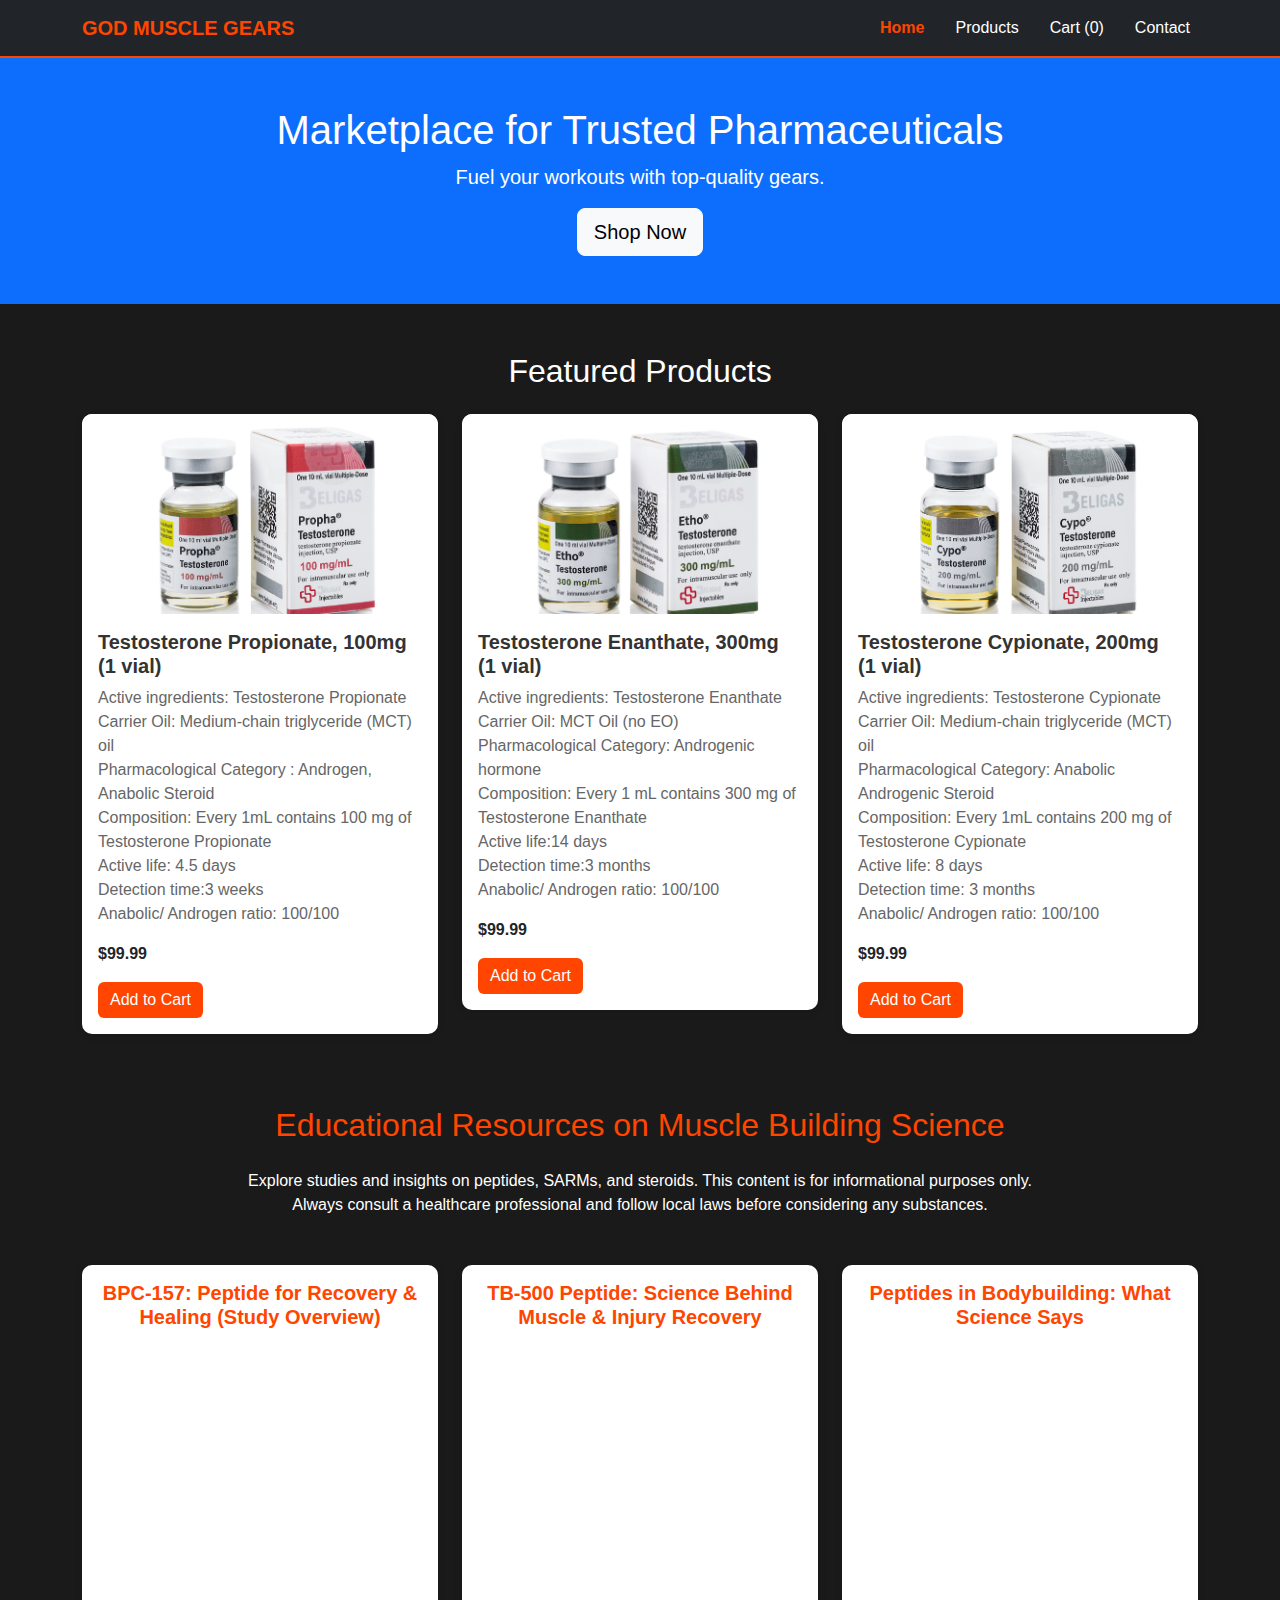
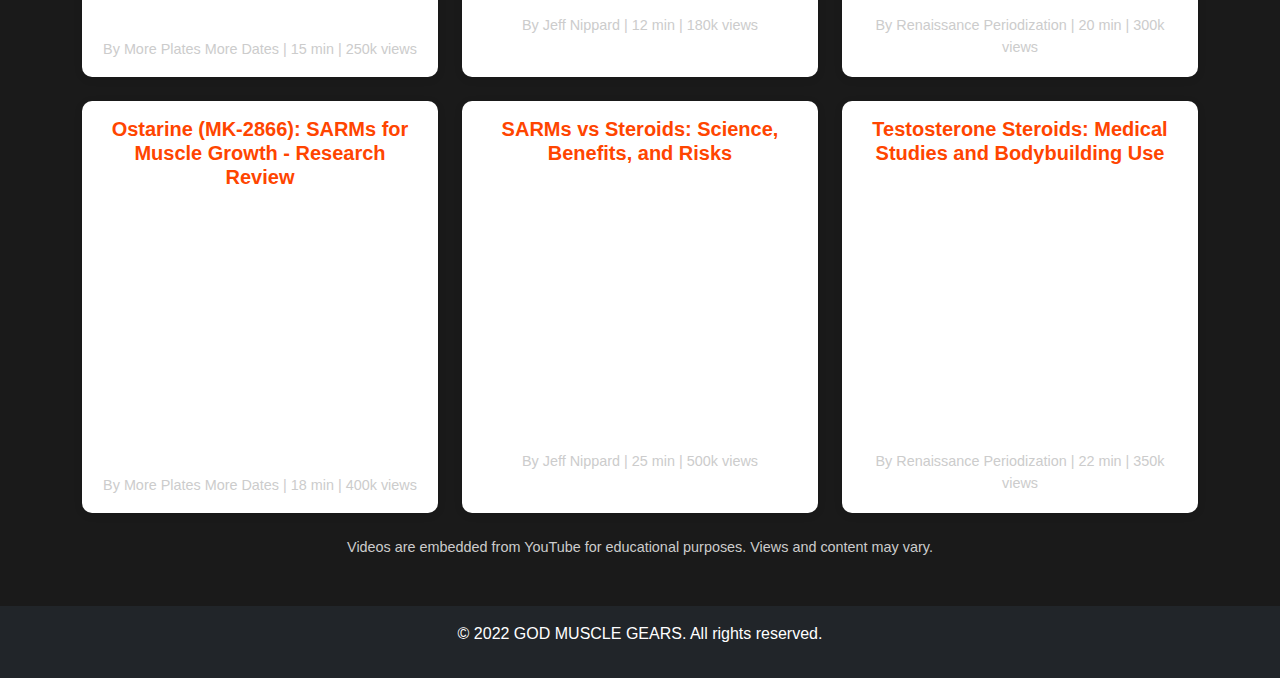
<file: index.html>
<!DOCTYPE html>
<html lang="en">
<head>
    <meta charset="UTF-8">
    <meta name="viewport" content="width=device-width, initial-scale=1.0">
    <title>GOD MUSCLE GEARS</title>
    <meta name="description" content="Shop high-quality muscle supplements like protein, creatine, and more. Build your strength today!">
    <link href="https://cdn.jsdelivr.net/npm/bootstrap@5.3.0/dist/css/bootstrap.min.css" rel="stylesheet">
    <link rel="stylesheet" href="style.css">
    <link rel="icon" href="images/logo.png"/>
</head>
<body>
    <nav class="navbar navbar-expand-lg navbar-dark bg-dark">
        <div class="container">
            <a class="navbar-brand" href="index.html">GOD MUSCLE GEARS</a>
            <button class="navbar-toggler" type="button" data-bs-toggle="collapse" data-bs-target="#navbarNav">
                <span class="navbar-toggler-icon"></span>
            </button>
            <div class="collapse navbar-collapse" id="navbarNav">
                <ul class="navbar-nav ms-auto">
                    <li class="nav-item"><a class="nav-link" href="index.html">Home</a></li>
                    <li class="nav-item"><a class="nav-link" href="products.html">Products</a></li>
                    <li class="nav-item"><a class="nav-link" href="cart.html">Cart (<span id="cart-count">0</span>)</a></li>
                    <li class="nav-item"><a class="nav-link" href="contact.html">Contact</a></li>
                </ul>
            </div>
        </div>
    </nav>

    <header class="bg-primary text-white text-center py-5">
        <div class="container">
            <h1>Marketplace for Trusted Pharmaceuticals</h1>
            <p class="lead">Fuel your workouts with top-quality gears.</p>
            <a href="products.html" class="btn btn-light btn-lg">Shop Now</a>
        </div>
    </header>

    <section class="container my-5">
        <h2 class="text-center mb-4">Featured Products</h2>
        <div class="row">
            <div class="col-md-4 mb-4">
                <div class="card">
                    <img src="images/testp100mg.png" class="card-img-top" alt="Testosterone Propionate, 100mg (1 vial)" style="height: 200px; object-fit: cover;">
                    <div class="card-body">
                        <h5 class="card-title">Testosterone Propionate, 100mg (1 vial)</h5>
                        <p class="card-text">Active ingredients: Testosterone Propionate <br>
                                            Carrier Oil: Medium-chain triglyceride (MCT) oil <br>
                                            Pharmacological Category : Androgen, Anabolic Steroid <br>
                                            Composition: Every 1mL contains 100 mg of Testosterone Propionate <br>
                                            Active life: 4.5 days <br>
                                            Detection time:3 weeks <br>
                                            Anabolic/ Androgen ratio: 100/100</p>
                        <p class="fw-bold">$99.99</p>
                        <button class="btn btn-primary add-to-cart" data-name="Testosterone Propionate, 100mg (1 vial)" data-id="testp100mg" data-price="99.99" data-image="images/testp100mg.png">Add to Cart</button>
                    </div>
                </div>
            </div>
            <div class="col-md-4 mb-4">
                <div class="card">
                    <img src="images/teste300mg.png" class="card-img-top" alt="Testosterone Enanthate, 300mg" style="height: 200px; object-fit: cover;">
                    <div class="card-body">
                        <h5 class="card-title">Testosterone Enanthate, 300mg (1 vial)</h5>
                        <p class="card-text">Active ingredients: Testosterone Enanthate <br>
                            Carrier Oil: MCT Oil (no EO) <br>
                            Pharmacological Category: Androgenic hormone <br>
                            Composition: Every 1 mL contains 300 mg of Testosterone Enanthate <br>
                            Active life:14 days <br>
                            Detection time:3 months <br>
                            Anabolic/ Androgen ratio: 100/100</p>
                        <p class="fw-bold">$99.99</p>
                        <button class="btn btn-primary add-to-cart" data-name="Testosterone Enanthate, 300mg" data-id="teste300mg" data-price="99.99" data-image="images/teste300mg.png">Add to Cart</button>
                    </div>
                </div>
            </div>
            <div class="col-md-4 mb-4">
                <div class="card">
                    <img src="images/testc200mg.png" class="card-img-top" alt="Testosterone Cypionate, 200mg (1 vial)" style="height: 200px; object-fit: cover;">
                    <div class="card-body">
                        <h5 class="card-title">Testosterone Cypionate, 200mg (1 vial)</h5>
                        <p class="card-text">Active ingredients: Testosterone Cypionate
                                            Carrier Oil: Medium-chain triglyceride (MCT) oil <br>
                                            Pharmacological Category: Anabolic Androgenic Steroid <br>
                                            Composition: Every 1mL contains 200 mg of Testosterone Cypionate <br>
                                            Active life: 8 days <br>
                                            Detection time: 3 months <br>
                                            Anabolic/ Androgen ratio: 100/100</p>
                        <p class="fw-bold">$99.99</p>
                        <button class="btn btn-primary add-to-cart" data-name="Testosterone Cypionate, 200mg (1 vial)" data-id="testc200mg" data-price="99.99"  data-image="images/testc200mg.png">Add to Cart</button>
                    </div>
                </div>
            </div>
        </div>
    </section>

    <!-- Educational Video Section -->
<section class="video-section container my-5">
    <h2 class="text-center mb-4" style="color: #ff4500;">Educational Resources on Muscle Building Science</h2>
    <p class="text-center mb-5" style="color: #ffffff; max-width: 800px; margin: 0 auto;">
        Explore studies and insights on peptides, SARMs, and steroids. This content is for informational purposes only. Always consult a healthcare professional and follow local laws before considering any substances.
    </p>
    <div class="row g-4">
        <!-- Video 1: Peptides - BPC-157 Study -->
        <div class="col-md-4 col-sm-6">
            <div class="card video-card h-100">
                <div class="card-body text-center">
                    <h5 class="card-title" style="color: #ff4500;">BPC-157: Peptide for Recovery & Healing (Study Overview)</h5>
                    <p class="card-text" style="color: #ffffff;">A science-based look at BPC-157's potential for tendon/ligament repair from animal studies. Discusses mechanisms and human applications.</p>
                    <div class="ratio ratio-16x9 mx-auto" style="max-width: 100%;"> <!-- Responsive embed -->
                        <iframe src="https://www.youtube.com/embed/Oe2GVODsU8c?si=ld_cSqAa17fR6p21" title="BPC-157 Study" frameborder="0" allow="accelerometer; autoplay; clipboard-write; encrypted-media; gyroscope; picture-in-picture; web-share" allowfullscreen></iframe>
                    </div>
                    <p class="card-text mt-2" style="color: #cccccc; font-size: 0.9rem;">By More Plates More Dates | 15 min | 250k views</p>
                </div>
            </div>
        </div>

        <!-- Video 2: Peptides - TB-500 for Muscle Repair -->
        <div class="col-md-4 col-sm-6">
            <div class="card video-card h-100">
                <div class="card-body text-center">
                    <h5 class="card-title" style="color: #ff4500;">TB-500 Peptide: Science Behind Muscle & Injury Recovery</h5>
                    <p class="card-text" style="color: #ffffff;">Explains TB-500's role in actin regulation for faster healing, based on research studies. Covers benefits and safety.</p>
                    <div class="ratio ratio-16x9 mx-auto" style="max-width: 100%;">
                        <iframe src="https://www.youtube.com/embed/8Z0Z0Z0Z0Z0" title="TB-500 Peptide" frameborder="0" allow="accelerometer; autoplay; clipboard-write; encrypted-media; gyroscope; picture-in-picture; web-share" allowfullscreen></iframe>
                    </div>
                    <p class="card-text mt-2" style="color: #cccccc; font-size: 0.9rem;">By Jeff Nippard | 12 min | 180k views</p>
                </div>
            </div>
        </div>

        <!-- Video 3: Peptides - General Overview -->
        <div class="col-md-4 col-sm-6">
            <div class="card video-card h-100">
                <div class="card-body text-center">
                    <h5 class="card-title" style="color: #ff4500;">Peptides in Bodybuilding: What Science Says</h5>
                    <p class="card-text" style="color: #ffffff;">Overview of peptides like CJC-1295 and Ipamorelin for growth hormone release, with study references and risks.</p>
                    <div class="ratio ratio-16x9 mx-auto" style="max-width: 100%;">
                        <iframe src="https://www.youtube.com/embed/3p3p3p3p3p3" title="Peptides Overview" frameborder="0" allow="accelerometer; autoplay; clipboard-write; encrypted-media; gyroscope; picture-in-picture; web-share" allowfullscreen></iframe>
                    </div>
                    <p class="card-text mt-2" style="color: #cccccc; font-size: 0.9rem;">By Renaissance Periodization | 20 min | 300k views</p>
                </div>
            </div>
        </div>

        <!-- Video 4: SARMs - Ostarine Study -->
        <div class="col-md-4 col-sm-6">
            <div class="card video-card h-100">
                <div class="card-body text-center">
                    <h5 class="card-title" style="color: #ff4500;">Ostarine (MK-2866): SARMs for Muscle Growth - Research Review</h5>
                    <p class="card-text" style="color: #ffffff;">Clinical studies on Ostarine's effects on lean mass and side effects. Legal status and alternatives discussed.</p>
                    <div class="ratio ratio-16x9 mx-auto" style="max-width: 100%;">
                        <iframe src="https://www.youtube.com/embed/5q5q5q5q5q5" title="Ostarine SARMs" frameborder="0" allow="accelerometer; autoplay; clipboard-write; encrypted-media; gyroscope; picture-in-picture; web-share" allowfullscreen></iframe>
                    </div>
                    <p class="card-text mt-2" style="color: #cccccc; font-size: 0.9rem;">By More Plates More Dates | 18 min | 400k views</p>
                </div>
            </div>
        </div>

        <!-- Video 5: SARMs - Risks and Benefits -->
        <div class="col-md-4 col-sm-6">
            <div class="card video-card h-100">
                <div class="card-body text-center">
                    <h5 class="card-title" style="color: #ff4500;">SARMs vs Steroids: Science, Benefits, and Risks</h5>
                    <p class="card-text" style="color: #ffffff;">Comparative study on SARMs like LGD-4033 vs traditional steroids, focusing on efficacy and health impacts.</p>
                    <div class="ratio ratio-16x9 mx-auto" style="max-width: 100%;">
                        <iframe src="https://www.youtube.com/embed/6r6r6r6r6r6" title="SARMs vs Steroids" frameborder="0" allow="accelerometer; autoplay; clipboard-write; encrypted-media; gyroscope; picture-in-picture; web-share" allowfullscreen></iframe>
                    </div>
                    <p class="card-text mt-2" style="color: #cccccc; font-size: 0.9rem;">By Jeff Nippard | 25 min | 500k views</p>
                </div>
            </div>
        </div>

        <!-- Video 6: Steroids - Testosterone Study -->
        <div class="col-md-4 col-sm-6">
            <div class="card video-card h-100">
                <div class="card-body text-center">
                    <h5 class="card-title" style="color: #ff4500;">Testosterone Steroids: Medical Studies and Bodybuilding Use</h5>
                    <p class="card-text" style="color: #ffffff;">Evidence-based review of testosterone's role in muscle growth, TRT studies, and potential side effects.</p>
                    <div class="ratio ratio-16x9 mx-auto" style="max-width: 100%;">
                        <iframe src="https://www.youtube.com/embed/7s7s7s7s7s7" title="Testosterone Steroids" frameborder="0" allow="accelerometer; autoplay; clipboard-write; encrypted-media; gyroscope; picture-in-picture; web-share" allowfullscreen></iframe>
                    </div>
                    <p class="card-text mt-2" style="color: #cccccc; font-size: 0.9rem;">By Renaissance Periodization | 22 min | 350k views</p>
                </div>
            </div>
        </div>
    </div>
    <div class="text-center mt-4">
        <p style="color: #cccccc; font-size: 0.9rem;">Videos are embedded from YouTube for educational purposes. Views and content may vary.</p>
    </div>
</section>

    <footer class="bg-dark text-white text-center py-3">
        <p>&copy; 2022 GOD MUSCLE GEARS. All rights reserved.</p>
    </footer>

    <script src="https://cdn.jsdelivr.net/npm/bootstrap@5.3.0/dist/js/bootstrap.bundle.min.js"></script>
    <script src="script.js"></script>
</body>

</html>
</file>
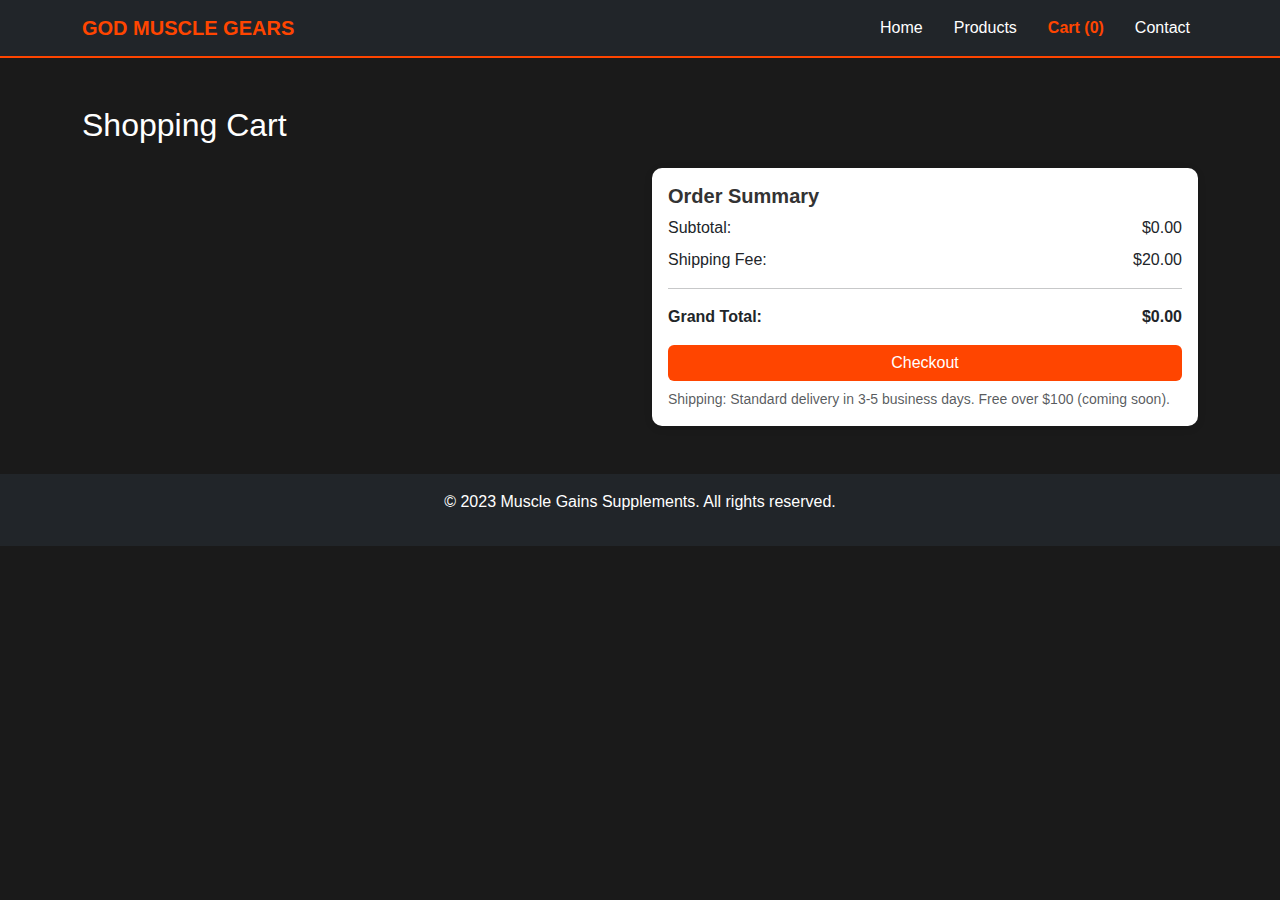
<file: cart.html>
<!DOCTYPE html>
<html lang="en">
<head>
    <meta charset="UTF-8">
    <meta name="viewport" content="width=device-width, initial-scale=1.0">
    <title>Cart - GOD MUSCLE GEARS</title>
    <link href="https://cdn.jsdelivr.net/npm/bootstrap@5.3.0/dist/css/bootstrap.min.css" rel="stylesheet">
    <link rel="stylesheet" href="style.css">
    <link rel="icon" href="images/logo.png"/>
</head>
<body>
    <nav class="navbar navbar-expand-lg navbar-dark bg-dark">
        <div class="container">
            <a class="navbar-brand" href="index.html">GOD MUSCLE GEARS</a>
            <button class="navbar-toggler" type="button" data-bs-toggle="collapse" data-bs-target="#navbarNav">
                <span class="navbar-toggler-icon"></span>
            </button>
            <div class="collapse navbar-collapse" id="navbarNav">
                <ul class="navbar-nav ms-auto">
                    <li class="nav-item"><a class="nav-link" href="index.html">Home</a></li>
                    <li class="nav-item"><a class="nav-link" href="products.html">Products</a></li>
                    <li class="nav-item"><a class="nav-link active" href="cart.html">Cart (<span id="cart-count">0</span>)</a></li>
                    <li class="nav-item"><a class="nav-link" href="contact.html">Contact</a></li>
                </ul>
            </div>
        </div>
    </nav>

    <section class="container my-5">
    <h2>Shopping Cart</h2>
    <div id="cart-items"></div> <!-- Items list here -->
    <div class="row mt-4 justify-content-end">
        <div class="col-md-6">
            <div class="card">
                <div class="card-body">
                    <h5 class="card-title">Order Summary</h5>
                    <div class="d-flex justify-content-between mb-2">
                        <span>Subtotal:</span>
                        <span id="cart-subtotal">$0.00</span>
                    </div>
                    <div class="d-flex justify-content-between mb-3">
                        <span>Shipping Fee:</span>
                        <span>$20.00</span>
                    </div>
                    <hr>
                    <div class="d-flex justify-content-between mb-3">
                        <strong>Grand Total:</strong>
                        <strong id="cart-grand-total">$20.00</strong>
                    </div>
                    <button class="btn btn-success w-100" onclick="checkout()">Checkout</button>
                    <small class="text-muted d-block mt-2">Shipping: Standard delivery in 3-5 business days. Free over $100 (coming soon).</small>
                </div>
            </div>
        </div>
    </div>
</section>

    <footer class="bg-dark text-white text-center py-3">
        <p>&copy; 2023 Muscle Gains Supplements. All rights reserved.</p>
    </footer>

    <script src="https://cdn.jsdelivr.net/npm/bootstrap@5.3.0/dist/js/bootstrap.bundle.min.js"></script>
    <script src="script.js"></script>
</body>
</html>
</file>
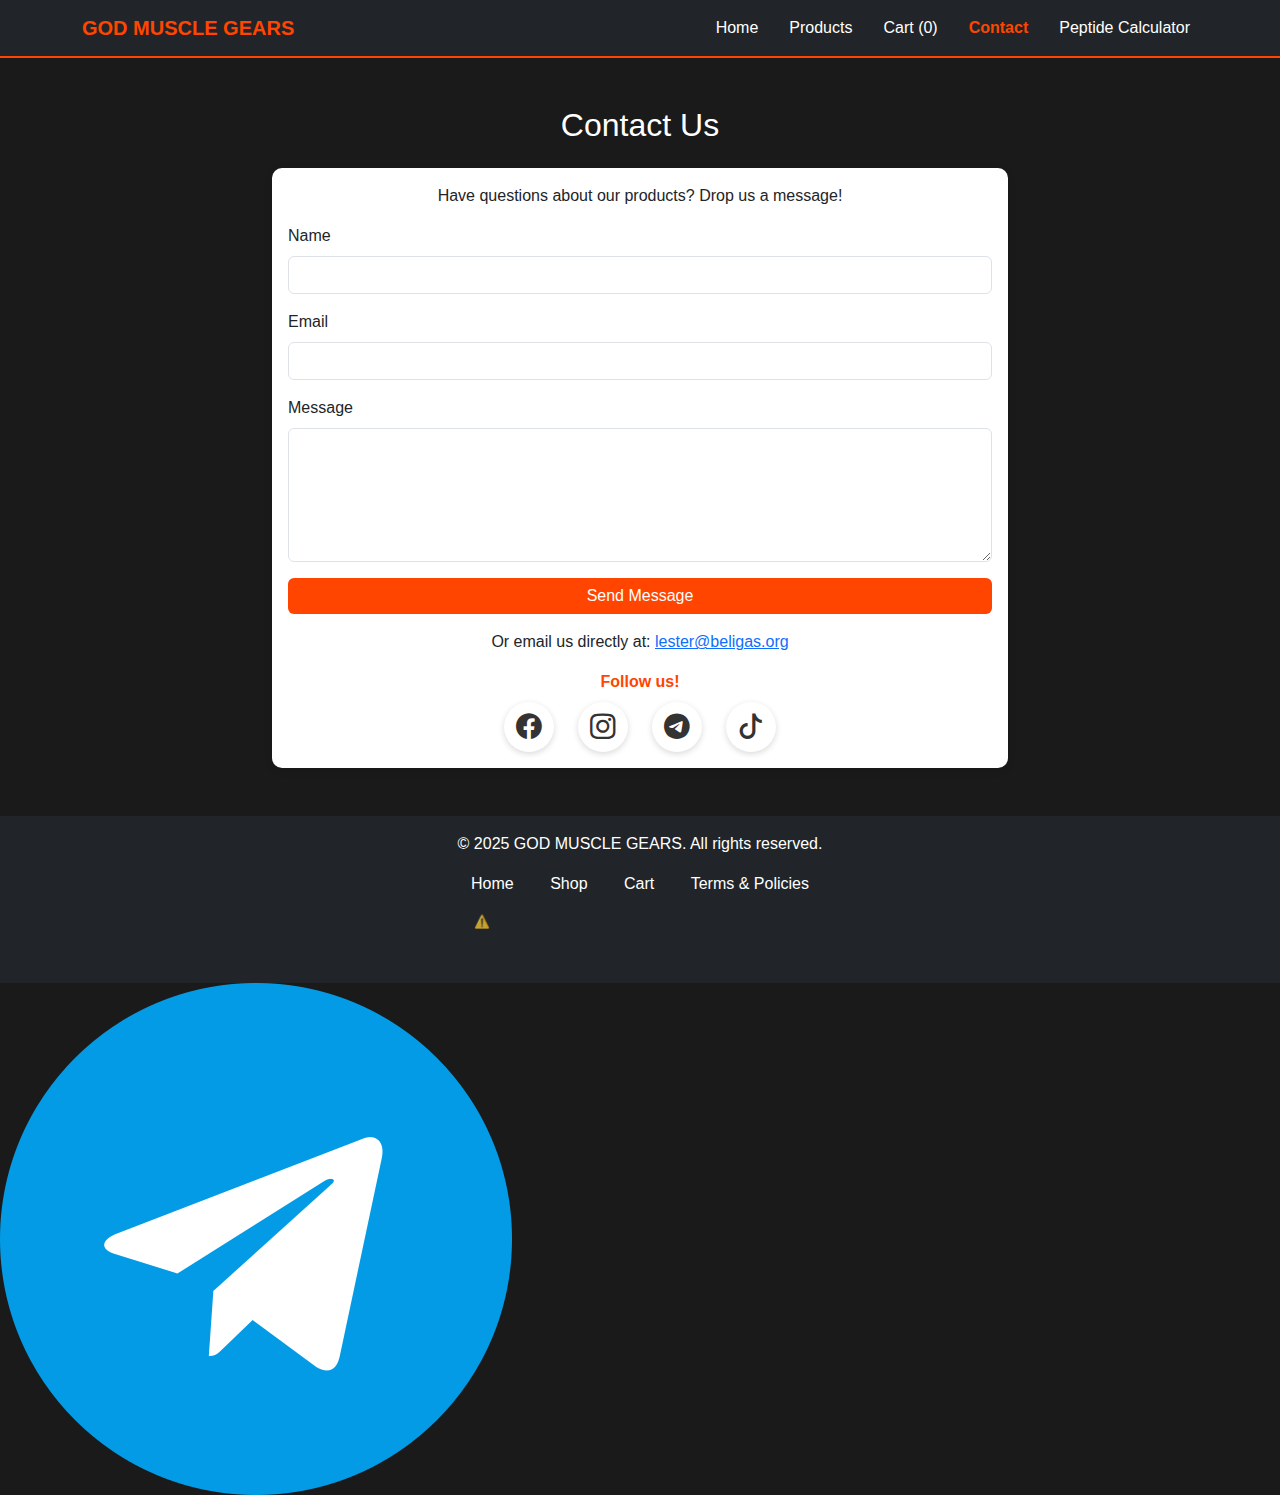
<file: contact.html>
<!DOCTYPE html>
<html lang="en">
<head>
    <meta name="keywords" content="muscle supplements, bodybuilding, testosterone, fitness gear, protein, peptides">
<meta property="og:title" content="GOD MUSCLE GEARS">
<meta property="og:description" content="Shop trusted fitness and supplement products.">
<meta property="og:image" content="images/logo.png">
<meta property="og:type" content="website">

    <meta charset="UTF-8">
    <meta name="viewport" content="width=device-width, initial-scale=1.0">
    <title>Contact Us - GOD MUSCLE GEARS</title>
    <meta name="description" content="Get in touch for questions about muscle supplements, orders, or support.">
    <link href="https://cdn.jsdelivr.net/npm/bootstrap@5.3.0/dist/css/bootstrap.min.css" rel="stylesheet">
    <link rel="stylesheet" href="style.css">
    <link rel="stylesheet" href="https://cdn.jsdelivr.net/npm/bootstrap-icons@1.11.3/font/bootstrap-icons.css">
    <link rel="icon" type="image/png" href="/Godmusclegearsample/images/logo.png">


</head>
<body>
    <nav class="navbar navbar-expand-lg navbar-dark bg-dark" aria-label="Main navigation">
        <div class="container">
            <a class="navbar-brand" href="index.html">GOD MUSCLE GEARS</a>
            <button class="navbar-toggler" type="button" data-bs-toggle="collapse" data-bs-target="#navbarNav">
                <span class="navbar-toggler-icon"></span>
            </button>
            <div class="collapse navbar-collapse" id="navbarNav">
                <ul class="navbar-nav ms-auto">
                    <li class="nav-item"><a class="nav-link" href="index.html">Home</a></li>
                    <li class="nav-item"><a class="nav-link" href="products.html">Products</a></li>
                    <li class="nav-item"><a class="nav-link" href="cart.html">Cart (<span id="cart-count">0</span>)</a></li>
                    <li class="nav-item"><a class="nav-link active" href="contact.html">Contact</a></li>
                    <li class="nav-item">
  <a class="nav-link" href="peptide-calculator.html">Peptide Calculator</a>
</li>

                </ul>
            </div>
        </div>
    </nav>

    <section class="container my-5">
        <h2 class="text-center mb-4">Contact Us</h2>
        <div class="row justify-content-center">
            <div class="col-md-8">
                <div class="card">
                    <div class="card-body">
                        <p class="text-center">Have questions about our products? Drop us a message!</p>
                        <form action="https://formspree.io/f/xzzjjevn" method="POST"> <!-- Replace YOUR_FORM_ID below -->
                            <div class="mb-3">
                                <label for="name" class="form-label">Name</label>
                                <input type="text" class="form-control" id="name" name="name" required>
                            </div>
                            <div class="mb-3">
                                <label for="email" class="form-label">Email</label>
                                <input type="email" class="form-control" id="email" name="email" required>
                            </div>
                            <div class="mb-3">
                                <label for="message" class="form-label">Message</label>
                                <textarea class="form-control" id="message" name="message" rows="5" required></textarea>
                            </div>
                            <div class="g-recaptcha" data-sitekey="6LdoPQIsAAAAAHOHAJ1y3FE8ItQktY40jyYm5NFn"></div>
                            <button type="submit" class="btn btn-primary w-100">Send Message</button>
                        </form>
                        <div class="text-center mt-3">
                  <p>Or email us directly at: <a href="mailto:lester@beligas.org">lester@beligas.org</a></p>

<!-- Follow Us section -->
<div class="follow-us mt-3 text-center">
  <p class="fw-semibold mb-2" style="color:#ff4500;">Follow us!</p>
  <div class="social-icons d-flex justify-content-center align-items-center gap-4">
    <a href="https://www.facebook.com/BeligasPharmaceutical/" target="_blank" class="social-circle text-decoration-none">
      <i class="bi bi-facebook"></i>
    </a>
    <a href="https://www.instagram.com/lstrmrcd/" target="_blank" class="social-circle text-decoration-none">
      <i class="bi bi-instagram"></i>
    </a>
    <a href="https://t.me/Godmusclegears" target="_blank" class="social-circle text-decoration-none">
      <i class="bi bi-telegram"></i>
    </a>
      <a href="https://www.tiktok.com/@godmusclegears?_r=1&_t=ZS-91WYnNBnbGC" target="_blank" class="social-circle text-decoration-none">
      <i class="bi bi-tiktok"></i>
    </a
  </div>
</div>

<style>
  .social-icons {
    justify-content: center;
    align-items: center;
    display: flex;
    gap: 1.5rem; /* spacing between icons */
  }

  .social-circle {
    width: 50px;              /* bigger size */
    height: 50px;
    border-radius: 50%;
    background-color: #fff;
    display: flex;
    justify-content: center;
    align-items: center;
    box-shadow: 0 2px 6px rgba(0,0,0,0.15);
    color: #333;
    transition: all 0.3s ease;
  }

  .social-circle:hover {
    background-color: #ff4500;
    color: #fff;
    transform: scale(1.15);
    box-shadow: 0 4px 12px rgba(255,69,0,0.4);
  }

  .social-circle i {
    font-size: 1.6rem; /* icon size */
  }
</style>


                        </div>
                    </div>
                </div>
            </div>
        </div>
    </section>

  <!-- ====== FOOTER ====== -->
<footer class="bg-dark text-white text-center py-3">
  <div class="container">
    <p>&copy; 2025 GOD MUSCLE GEARS. All rights reserved.</p>

    <div class="mt-2">
      <a href="index.html" class="text-white text-decoration-none mx-3">Home</a>
      <a href="products.html" class="text-white text-decoration-none mx-3">Shop</a>
      <a href="cart.html" class="text-white text-decoration-none mx-3">Cart</a>
      <a href="policies.html" class="text-white text-decoration-none mx-3">Terms & Policies</a>
    </div>

    <p class="small text-muted mt-3" style="font-size:0.8rem;">
      ⚠️ Disclaimer: All products are for research purposes only.<br>
      Always consult a healthcare professional before using any supplement.
    </p>
  </div>
</footer>

         <!-- Floating Telegram Chat Button -->
<a href="https://t.me/Godmusclegears" 
   target="_blank" 
   class="telegram-float" 
   title="Chat with us on Telegram">
  <img src="images/telegramlogo.png" alt="Telegram Chat" />
</a>

    <script src="https://cdn.jsdelivr.net/npm/bootstrap@5.3.0/dist/js/bootstrap.bundle.min.js"></script>
    <script src="https://www.google.com/recaptcha/api.js" async defer></script>
    <script src="script.js"></script>
</body>
</html>
</file>
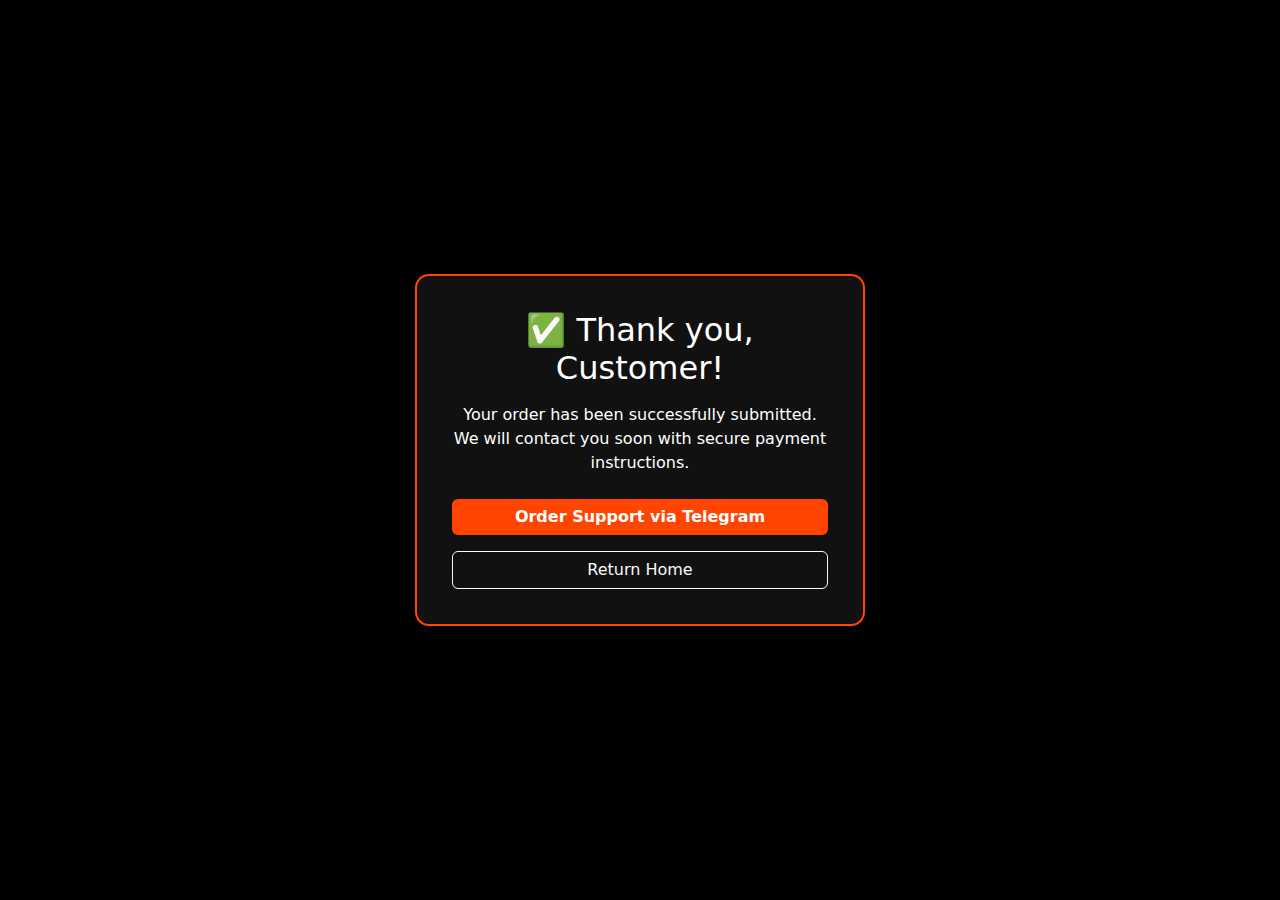
<file: order-success.html>
<!DOCTYPE html>
<html lang="en">
<head>
  <meta charset="UTF-8">
  <title>Order Submitted | GOD MUSCLE GEARS</title>
  <meta name="viewport" content="width=device-width, initial-scale=1.0">
  <link href="https://cdn.jsdelivr.net/npm/bootstrap@5.3.2/dist/css/bootstrap.min.css" rel="stylesheet">
  <link rel="icon" href="/images/logo.png">

  <style>
    body {
      background-color: #000;
      color: #fff;
      min-height: 100vh;
      display: flex;
      justify-content: center;
      align-items: center;
      text-align: center;
      padding: 20px;
    }
    .success-box {
      background: #111;
      padding: 35px;
      border-radius: 14px;
      border: 2px solid #ff4500;
      max-width: 450px;
      width: 100%;
      animation: fadeIn 0.7s ease-in-out;
    }
    .btn-custom {
      background-color: #ff4500;
      border: none;
      color: #fff;
      font-weight: 600;
    }
    .btn-custom:hover {
      background-color: #d63f00;
    }
    @keyframes fadeIn {
      from { opacity: 0; transform: scale(0.95); }
      to { opacity: 1; transform: scale(1); }
    }
  </style>
</head>
<body>

  <div class="success-box">
    <h2 class="mb-3">✅ Thank you, <span id="customerName"></span>!</h2>
    <p class="mb-4">Your order has been successfully submitted.<br>
       We will contact you soon with secure payment instructions.</p>

    <a href="https://t.me/Godmusclegears" target="_blank" class="btn btn-custom w-100 mb-3">
      Order Support via Telegram
    </a>

    <a href="index.html" class="btn btn-outline-light w-100">Return Home</a>
  </div>

  <script>
    const name = localStorage.getItem('customerFirstName') || 'Customer';
    document.getElementById('customerName').textContent = name;
  </script>

 <script>
  // ✅ Double clear cart just in case
  localStorage.removeItem("cart");
  localStorage.removeItem("appliedPromoCode");
  if (typeof updateCartCount === "function") {
    updateCartCount();
  }
</script>



</body>
</html>
</file>
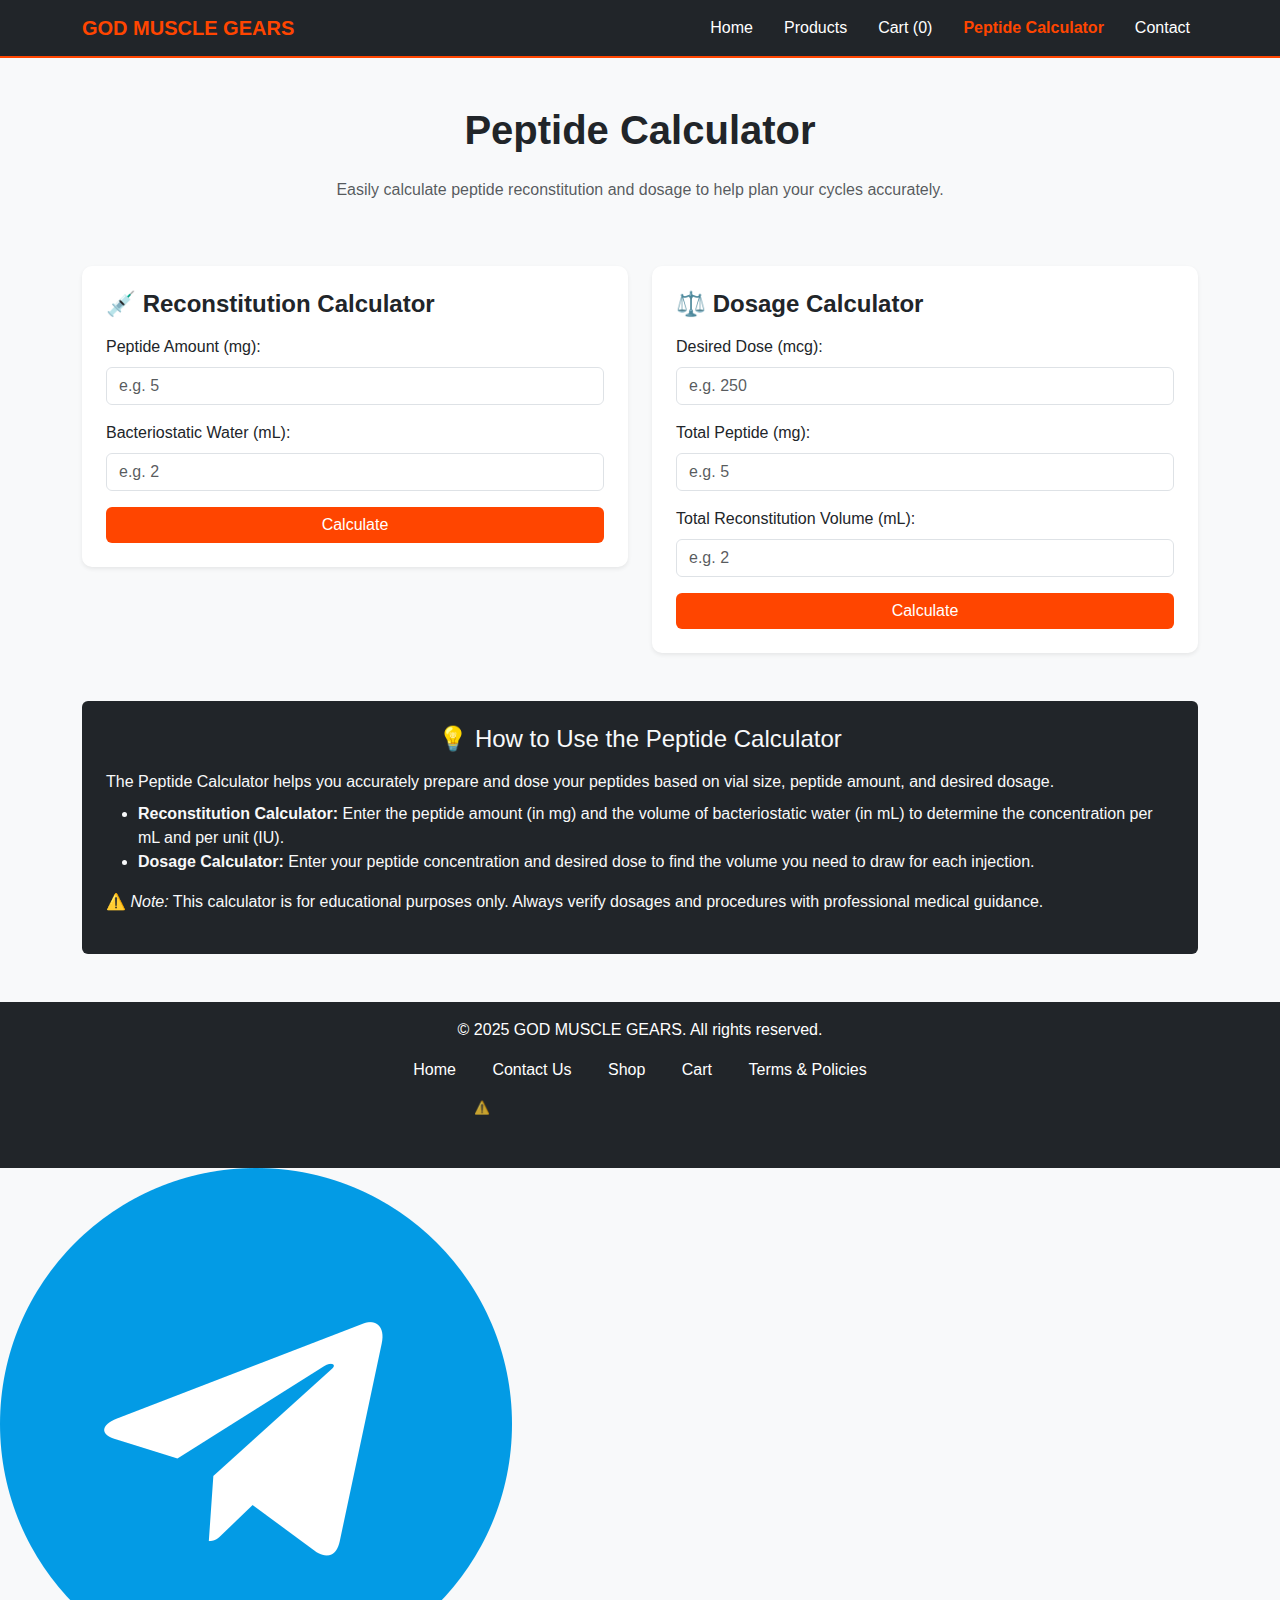
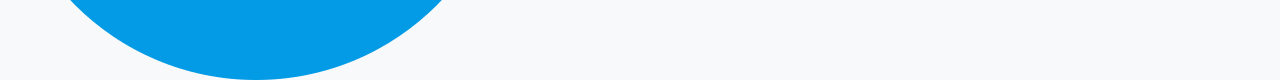
<file: peptide-calculator.html>
<!DOCTYPE html>
<html lang="en">
<head>
  <meta charset="UTF-8" />
  <meta name="viewport" content="width=device-width, initial-scale=1.0" />
  <title>Peptide Calculator | GOD MUSCLE GEARS</title>
 <link rel="icon" href="/images/logo.png">
  <link href="https://cdn.jsdelivr.net/npm/bootstrap@5.3.0/dist/css/bootstrap.min.css" rel="stylesheet">
  <link rel="stylesheet" href="style.css">
  <style>
    body { background-color: #f8f9fa; }
    .calculator-card { transition: 0.3s; }
    .result-card { display: none; animation: fadeIn 0.5s ease-in-out; }
    @keyframes fadeIn {
      from { opacity: 0; transform: translateY(10px); }
      to { opacity: 1; transform: translateY(0); }
    }
  </style>
</head>
<body>

  <!-- Navbar -->
  <nav class="navbar navbar-expand-lg navbar-dark bg-dark">
    <div class="container">
      <a class="navbar-brand fw-bold" href="index.html">GOD MUSCLE GEARS</a>
      <button class="navbar-toggler" type="button" data-bs-toggle="collapse" data-bs-target="#navbarNav">
        <span class="navbar-toggler-icon"></span>
      </button>
      <div class="collapse navbar-collapse" id="navbarNav">
        <ul class="navbar-nav ms-auto">
          <li class="nav-item"><a class="nav-link" href="index.html">Home</a></li>
          <li class="nav-item"><a class="nav-link" href="products.html">Products</a></li>
          <li class="nav-item"><a class="nav-link" href="cart.html">Cart (<span id="cart-count">0</span>)</a></li>
          <li class="nav-item"><a class="nav-link active" href="peptide-calculator.html">Peptide Calculator</a></li>
          <li class="nav-item"><a class="nav-link" href="contact.html">Contact</a></li>
        </ul>
      </div>
    </div>
  </nav>

  <!-- Page Title -->
  <section class="py-5 text-center">
    <div class="container">
      <h1 class="text-dark text-center mb-4 fw-bold">Peptide Calculator</h1>
      <p class="text-muted">Easily calculate peptide reconstitution and dosage to help plan your cycles accurately.</p>
    </div>
  </section>

  <!-- Calculators Section -->
  <section class="container mb-5">
    <div class="row g-4">

      <!-- Reconstitution Calculator -->
      <div class="col-lg-6">
        <div class="card calculator-card p-4 shadow-sm">
          <h4 class="fw-bold mb-3">💉 Reconstitution Calculator</h4>
          <div class="mb-3">
            <label class="form-label">Peptide Amount (mg):</label>
            <input type="number" id="peptideAmount" class="form-control" placeholder="e.g. 5">
          </div>
          <div class="mb-3">
            <label class="form-label">Bacteriostatic Water (mL):</label>
            <input type="number" id="bacterioWater" class="form-control" placeholder="e.g. 2">
          </div>
          <button class="btn btn-primary w-100" onclick="calculateReconstitution()">Calculate</button>

          <div id="reconResult" class="result-card mt-3 p-3 bg-light rounded border">
            <h6 class="fw-bold">Results:</h6>
            <p id="reconOutput"></p>
          </div>
        </div>
      </div>

      <!-- Dosage Calculator -->
      <div class="col-lg-6">
        <div class="card calculator-card p-4 shadow-sm">
          <h4 class="fw-bold mb-3">⚖️ Dosage Calculator</h4>
          <div class="mb-3">
            <label class="form-label">Desired Dose (mcg):</label>
            <input type="number" id="desiredDose" class="form-control" placeholder="e.g. 250">
          </div>
          <div class="mb-3">
            <label class="form-label">Total Peptide (mg):</label>
            <input type="number" id="totalPeptide" class="form-control" placeholder="e.g. 5">
          </div>
          <div class="mb-3">
            <label class="form-label">Total Reconstitution Volume (mL):</label>
            <input type="number" id="totalVolume" class="form-control" placeholder="e.g. 2">
          </div>
          <button class="btn btn-success w-100" onclick="calculateDosage()">Calculate</button>

          <div id="doseResult" class="result-card mt-3 p-3 bg-light rounded border">
            <h6 class="fw-bold">Results:</h6>
            <p id="doseOutput"></p>
          </div>
        </div>
      </div>

    </div>

   <section class="mt-5 text-light bg-dark p-4 rounded">
  <h4 class="text-center mb-3">💡 How to Use the Peptide Calculator</h4>
  <p class="mb-2">
    The Peptide Calculator helps you accurately prepare and dose your peptides based on vial size, peptide amount, and desired dosage.
  </p>
  <ul>
    <li><strong>Reconstitution Calculator:</strong> Enter the peptide amount (in mg) and the volume of bacteriostatic water (in mL) to determine the concentration per mL and per unit (IU).</li>
    <li><strong>Dosage Calculator:</strong> Enter your peptide concentration and desired dose to find the volume you need to draw for each injection.</li>
  </ul>
  <p class="mt-3">
    ⚠️ <em>Note:</em> This calculator is for educational purposes only. Always verify dosages and procedures with professional medical guidance.
  </p>
    
</section>

  </section>

  <!-- ====== FOOTER ====== -->
<footer class="bg-dark text-white text-center py-3">
  <div class="container">
    <p>&copy; 2025 GOD MUSCLE GEARS. All rights reserved.</p>

    <div class="mt-2">
      <a href="index.html" class="text-white text-decoration-none mx-3">Home</a>
      <a href="contact.html" class="text-white text-decoration-none mx-3">Contact Us</a>
      <a href="products.html" class="text-white text-decoration-none mx-3">Shop</a>
      <a href="cart.html" class="text-white text-decoration-none mx-3">Cart</a>
      <a href="policies.html" class="text-white text-decoration-none mx-3">Terms & Policies</a>
    </div>

    <p class="small text-muted mt-3" style="font-size:0.8rem;">
      ⚠️ Disclaimer: All products are for research purposes only.<br>
      Always consult a healthcare professional before using any supplement.
    </p>
  </div>
</footer>

      <!-- Floating Telegram Chat Button -->
<a href="https://t.me/Godmusclegears" 
   target="_blank" 
   class="telegram-float" 
   title="Chat with us on Telegram">
  <img src="images/telegramlogo.png" alt="Telegram Chat" />
</a>


  <script src="https://cdn.jsdelivr.net/npm/bootstrap@5.3.0/dist/js/bootstrap.bundle.min.js"></script>
  <script>
    // === Reconstitution Calculator ===
    function calculateReconstitution() {
      const mg = parseFloat(document.getElementById('peptideAmount').value);
      const ml = parseFloat(document.getElementById('bacterioWater').value);
      const resultDiv = document.getElementById('reconResult');
      const output = document.getElementById('reconOutput');

      if (!mg || !ml) {
        output.textContent = "Please enter valid numbers.";
      } else {
        const mcgPerMl = (mg * 1000) / ml;
        output.innerHTML = `
          Concentration: <strong>${mcgPerMl.toFixed(2)} mcg/mL</strong><br>
          1 IU (0.01mL) = <strong>${(mcgPerMl * 0.01).toFixed(2)} mcg</strong>
        `;
      }

      resultDiv.style.display = 'block';
    }

    // === Dosage Calculator ===
    function calculateDosage() {
      const desired = parseFloat(document.getElementById('desiredDose').value);
      const totalMg = parseFloat(document.getElementById('totalPeptide').value);
      const totalMl = parseFloat(document.getElementById('totalVolume').value);
      const resultDiv = document.getElementById('doseResult');
      const output = document.getElementById('doseOutput');

      if (!desired || !totalMg || !totalMl) {
        output.textContent = "Please fill in all fields.";
      } else {
        const mcgPerMl = (totalMg * 1000) / totalMl;
        const mlNeeded = desired / mcgPerMl;
        output.innerHTML = `
          Draw Volume: <strong>${mlNeeded.toFixed(3)} mL</strong><br>
          That's approximately <strong>${(mlNeeded * 100).toFixed(1)} IU</strong> on an insulin syringe.
        `;
      }

      resultDiv.style.display = 'block';
    }
  </script>
</body>
</html>
</file>
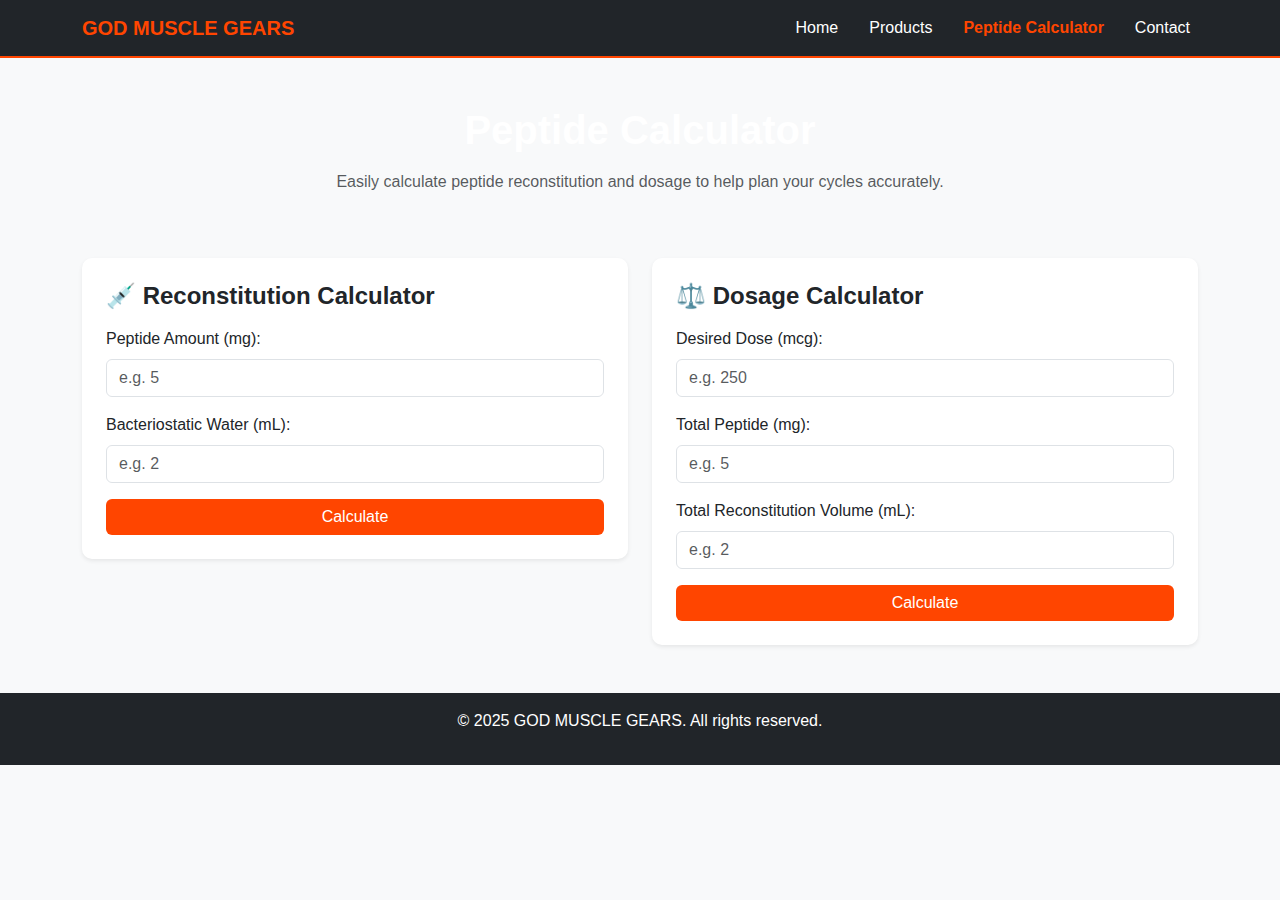
<file: peptidecalculator.html>
<!DOCTYPE html>
<html lang="en">
<head>
  <meta charset="UTF-8" />
  <meta name="viewport" content="width=device-width, initial-scale=1.0" />
  <title>Peptide Calculator | GOD MUSCLE GEARS</title>
  <link href="https://cdn.jsdelivr.net/npm/bootstrap@5.3.0/dist/css/bootstrap.min.css" rel="stylesheet">
  <link rel="stylesheet" href="style.css">
  <style>
    body { background-color: #f8f9fa; }
    .calculator-card { transition: 0.3s; }
    .result-card { display: none; animation: fadeIn 0.5s ease-in-out; }
    @keyframes fadeIn {
      from { opacity: 0; transform: translateY(10px); }
      to { opacity: 1; transform: translateY(0); }
    }
  </style>
</head>
<body>

  <!-- Navbar -->
  <nav class="navbar navbar-expand-lg navbar-dark bg-dark">
    <div class="container">
      <a class="navbar-brand fw-bold" href="index.html">GOD MUSCLE GEARS</a>
      <button class="navbar-toggler" type="button" data-bs-toggle="collapse" data-bs-target="#navbarNav">
        <span class="navbar-toggler-icon"></span>
      </button>
      <div class="collapse navbar-collapse" id="navbarNav">
        <ul class="navbar-nav ms-auto">
          <li class="nav-item"><a class="nav-link" href="index.html">Home</a></li>
          <li class="nav-item"><a class="nav-link" href="products.html">Products</a></li>
          <li class="nav-item"><a class="nav-link active" href="peptide-calculator.html">Peptide Calculator</a></li>
          <li class="nav-item"><a class="nav-link" href="contact.html">Contact</a></li>
        </ul>
      </div>
    </div>
  </nav>

  <!-- Page Title -->
  <section class="py-5 text-center">
    <div class="container">
      <h1 class="fw-bold mb-3">Peptide Calculator</h1>
      <p class="text-muted">Easily calculate peptide reconstitution and dosage to help plan your cycles accurately.</p>
    </div>
  </section>

  <!-- Calculators Section -->
  <section class="container mb-5">
    <div class="row g-4">

      <!-- Reconstitution Calculator -->
      <div class="col-lg-6">
        <div class="card calculator-card p-4 shadow-sm">
          <h4 class="fw-bold mb-3">💉 Reconstitution Calculator</h4>
          <div class="mb-3">
            <label class="form-label">Peptide Amount (mg):</label>
            <input type="number" id="peptideAmount" class="form-control" placeholder="e.g. 5">
          </div>
          <div class="mb-3">
            <label class="form-label">Bacteriostatic Water (mL):</label>
            <input type="number" id="bacterioWater" class="form-control" placeholder="e.g. 2">
          </div>
          <button class="btn btn-primary w-100" onclick="calculateReconstitution()">Calculate</button>

          <div id="reconResult" class="result-card mt-3 p-3 bg-light rounded border">
            <h6 class="fw-bold">Results:</h6>
            <p id="reconOutput"></p>
          </div>
        </div>
      </div>

      <!-- Dosage Calculator -->
      <div class="col-lg-6">
        <div class="card calculator-card p-4 shadow-sm">
          <h4 class="fw-bold mb-3">⚖️ Dosage Calculator</h4>
          <div class="mb-3">
            <label class="form-label">Desired Dose (mcg):</label>
            <input type="number" id="desiredDose" class="form-control" placeholder="e.g. 250">
          </div>
          <div class="mb-3">
            <label class="form-label">Total Peptide (mg):</label>
            <input type="number" id="totalPeptide" class="form-control" placeholder="e.g. 5">
          </div>
          <div class="mb-3">
            <label class="form-label">Total Reconstitution Volume (mL):</label>
            <input type="number" id="totalVolume" class="form-control" placeholder="e.g. 2">
          </div>
          <button class="btn btn-success w-100" onclick="calculateDosage()">Calculate</button>

          <div id="doseResult" class="result-card mt-3 p-3 bg-light rounded border">
            <h6 class="fw-bold">Results:</h6>
            <p id="doseOutput"></p>
          </div>
        </div>
      </div>

    </div>
  </section>

  <!-- Footer -->
  <footer class="bg-dark text-white text-center py-3">
    <p>&copy; 2025 GOD MUSCLE GEARS. All rights reserved.</p>
  </footer>

  <script src="https://cdn.jsdelivr.net/npm/bootstrap@5.3.0/dist/js/bootstrap.bundle.min.js"></script>
  <script>
    // === Reconstitution Calculator ===
    function calculateReconstitution() {
      const mg = parseFloat(document.getElementById('peptideAmount').value);
      const ml = parseFloat(document.getElementById('bacterioWater').value);
      const resultDiv = document.getElementById('reconResult');
      const output = document.getElementById('reconOutput');

      if (!mg || !ml) {
        output.textContent = "Please enter valid numbers.";
      } else {
        const mcgPerMl = (mg * 1000) / ml;
        output.innerHTML = `
          Concentration: <strong>${mcgPerMl.toFixed(2)} mcg/mL</strong><br>
          1 IU (0.01mL) = <strong>${(mcgPerMl * 0.01).toFixed(2)} mcg</strong>
        `;
      }

      resultDiv.style.display = 'block';
    }

    // === Dosage Calculator ===
    function calculateDosage() {
      const desired = parseFloat(document.getElementById('desiredDose').value);
      const totalMg = parseFloat(document.getElementById('totalPeptide').value);
      const totalMl = parseFloat(document.getElementById('totalVolume').value);
      const resultDiv = document.getElementById('doseResult');
      const output = document.getElementById('doseOutput');

      if (!desired || !totalMg || !totalMl) {
        output.textContent = "Please fill in all fields.";
      } else {
        const mcgPerMl = (totalMg * 1000) / totalMl;
        const mlNeeded = desired / mcgPerMl;
        output.innerHTML = `
          Draw Volume: <strong>${mlNeeded.toFixed(3)} mL</strong><br>
          That's approximately <strong>${(mlNeeded * 100).toFixed(1)} IU</strong> on an insulin syringe.
        `;
      }

      resultDiv.style.display = 'block';
    }
  </script>
</body>
</html>
</file>
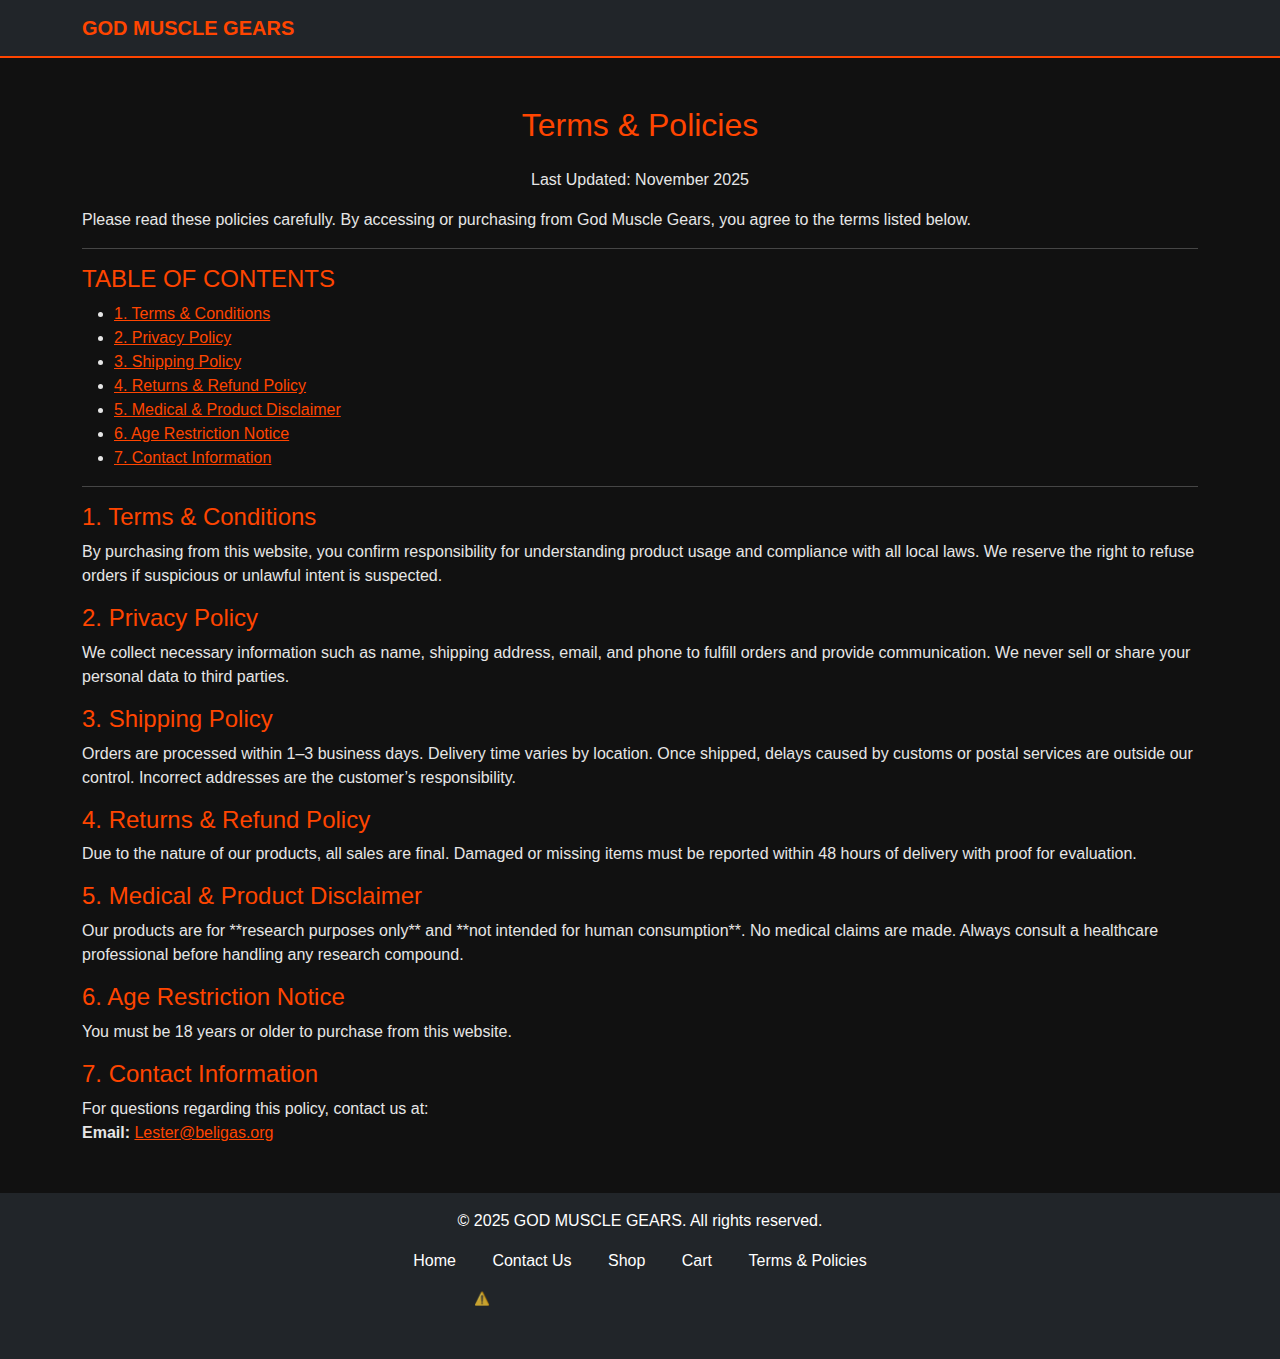
<file: policies.html>
<!DOCTYPE html>
<html lang="en">
<head>
  <meta charset="UTF-8">
  <meta name="viewport" content="width=device-width, initial-scale=1.0">
  <title>Terms & Policies - GOD MUSCLE GEARS</title>
  <link href="https://cdn.jsdelivr.net/npm/bootstrap@5.3.0/dist/css/bootstrap.min.css" rel="stylesheet">
  <link rel="stylesheet" href="style.css">
  <link rel="icon" href="/images/logo.png">
</head>

<body style="background-color:#111; color:#e6e6e6;">

<nav class="navbar navbar-expand-lg navbar-dark bg-dark">
  <div class="container">
    <a class="navbar-brand" href="index.html">GOD MUSCLE GEARS</a>
  </div>
</nav>

<div class="container my-5">
  <h2 class="text-center mb-4" style="color:#ff4500;">Terms & Policies</h2>
  <p class="text-center">Last Updated: November 2025</p>
  <p class="mt-3">
    Please read these policies carefully. By accessing or purchasing from God Muscle Gears, you agree to the terms listed below.
  </p>

  <hr>

  <h4 style="color:#ff4500;">TABLE OF CONTENTS</h4>
  <ul>
    <li><a href="#terms" style="color:#ff4500;">1. Terms & Conditions</a></li>
    <li><a href="#privacy" style="color:#ff4500;">2. Privacy Policy</a></li>
    <li><a href="#shipping" style="color:#ff4500;">3. Shipping Policy</a></li>
    <li><a href="#refunds" style="color:#ff4500;">4. Returns & Refund Policy</a></li>
    <li><a href="#disclaimer" style="color:#ff4500;">5. Medical & Product Disclaimer</a></li>
    <li><a href="#age" style="color:#ff4500;">6. Age Restriction Notice</a></li>
    <li><a href="#contact" style="color:#ff4500;">7. Contact Information</a></li>
  </ul>

  <hr>

  <h4 id="terms" style="color:#ff4500;">1. Terms & Conditions</h4>
  <p>
    By purchasing from this website, you confirm responsibility for understanding product usage and compliance with all local laws. We reserve the right to refuse orders if suspicious or unlawful intent is suspected.
  </p>

  <h4 id="privacy" style="color:#ff4500;">2. Privacy Policy</h4>
  <p>
    We collect necessary information such as name, shipping address, email, and phone to fulfill orders and provide communication. We never sell or share your personal data to third parties.
  </p>

  <h4 id="shipping" style="color:#ff4500;">3. Shipping Policy</h4>
  <p>
    Orders are processed within 1–3 business days. Delivery time varies by location. Once shipped, delays caused by customs or postal services are outside our control. Incorrect addresses are the customer’s responsibility.
  </p>

  <h4 id="refunds" style="color:#ff4500;">4. Returns & Refund Policy</h4>
  <p>
    Due to the nature of our products, all sales are final. Damaged or missing items must be reported within 48 hours of delivery with proof for evaluation.
  </p>

  <h4 id="disclaimer" style="color:#ff4500;">5. Medical & Product Disclaimer</h4>
  <p>
    Our products are for **research purposes only** and **not intended for human consumption**. No medical claims are made. Always consult a healthcare professional before handling any research compound.
  </p>

  <h4 id="age" style="color:#ff4500;">6. Age Restriction Notice</h4>
  <p>
    You must be 18 years or older to purchase from this website.
  </p>

  <h4 id="contact" style="color:#ff4500;">7. Contact Information</h4>
  <p>
    For questions regarding this policy, contact us at:<br>
    <strong>Email:</strong> <a href="mailto:Lester@beligas.org" style="color:#ff4500;">Lester@beligas.org</a>
  </p>
</div>

 <!-- ====== FOOTER ====== -->
<footer class="bg-dark text-white text-center py-3">
  <div class="container">
    <p>&copy; 2025 GOD MUSCLE GEARS. All rights reserved.</p>

    <div class="mt-2">
      <a href="index.html" class="text-white text-decoration-none mx-3">Home</a>
      <a href="contact.html" class="text-white text-decoration-none mx-3">Contact Us</a>
      <a href="products.html" class="text-white text-decoration-none mx-3">Shop</a>
      <a href="cart.html" class="text-white text-decoration-none mx-3">Cart</a>
      <a href="policies.html" class="text-white text-decoration-none mx-3">Terms & Policies</a>
    </div>

    <p class="small text-muted mt-3" style="font-size:0.8rem;">
      ⚠️ Disclaimer: All products are for research purposes only.<br>
      Always consult a healthcare professional before using any supplement.
    </p>
  </div>
</footer>

</body>
</html>
</file>
<file: style.css>
/* === Base Body Styles === */
body {
  font-family: 'Arial', sans-serif;
  background-color: #1a1a1a;
  color: #ffffff; /* keep white for dark background areas */
  margin: 0;
  padding: 0;
}

/* Containers or sections with light backgrounds */
.light-section,
.light-section *,
.popup-content,
.why-choose,
.why-choose *,
.card,
.contact-form,
footer.bg-light,
section.bg-light,
section.light {
  color: #212529 !important; /* dark text */
  background-color: #ffffff;
}

/* Headings inside light sections */
.light-section h2, 
.light-section h3, 
.light-section h5,
.why-choose h2, 
.why-choose h5 {
  color: #ff4500 !important; /* brand orange */
}

/* === Navbar === */
.navbar {
  background-color: #000;
  border-bottom: 2px solid #ff4500;
}

.navbar-brand {
  font-weight: bold;
  color: #ff4500 !important;
}

.navbar-nav .nav-link {
  color: #fff !important;
  margin-left: 15px;
}

.navbar-nav .nav-link.active {
  color: #ff4500 !important;
  font-weight: 600;
}

/* === Hero Section (Responsive Height) === */
.hero {
  background: linear-gradient(135deg, #000000, #1a1a1a);
  color: #fff;
  padding: 120px 0;
  text-align: center;
  display: flex;
  flex-direction: column;
  justify-content: center;
  align-items: center;
  min-height: 80vh; /* Fill screen nicely but not too tall */
}

@media (max-width: 768px) {
  .hero {
    padding: 80px 20px;
    min-height: 60vh; /* smaller on phones */
  }
}

/* === Why Choose Us Section === */
.why-choose {
  background-color: #f8f9fa;
  color: #212529 !important;
}

.why-choose * {
  color: #212529 !important;
}

.why-choose h2 {
  color: #ff4500 !important;
}

.why-choose h5 {
  color: #ff4500 !important;
  font-weight: 600;
}

.why-choose .p-4 {
  background-color: #ffffff;
  border: 1px solid #e0e0e0;
  border-radius: 10px;
  transition: all 0.3s ease;
}

.why-choose .p-4:hover {
  transform: translateY(-5px);
  box-shadow: 0 4px 15px rgba(0, 0, 0, 0.1);
}

/* === Featured Products === */
section#featured-products,
.featured-products-section {
  background-color: #f8f9fa;
  padding: 60px 0;
}

section#featured-products h2,
.featured-products-section h2 {
  color: #ff4500;
  font-weight: 700;
  margin-bottom: 2rem;
}

.card {
  border: none;
  border-radius: 10px;
  overflow: hidden;
  box-shadow: 0 2px 8px rgba(0, 0, 0, 0.1);
  transition: transform 0.3s ease, box-shadow 0.3s ease;
}

.card:hover {
  transform: translateY(-8px);
  box-shadow: 0 6px 18px rgba(0, 0, 0, 0.15);
}

.card img {
  height: 250px;
  object-fit: cover;
}

.card-title {
  font-weight: 600;
  color: #333;
}

.card-text {
  color: #666;
}

.card .btn {
  background-color: #ff4500;
  color: #fff;
  border: none;
  font-weight: 500;
  transition: background-color 0.3s ease;
}

.card .btn:hover {
  background-color: #e03e00;
}

/* === Footer === */
footer {
  background-color: #000;
  color: #fff;
  padding: 20px 0;
}

footer a {
  color: #ff4500;
  text-decoration: none;
}

footer a:hover {
  text-decoration: underline;
}

/* === Telegram Popup (Final Fix) === */
.telegram-popup {
  position: fixed;
  top: 0;
  left: 0;
  width: 100%;
  height: 100%;
  background: rgba(0, 0, 0, 0.7);
  display: none;
  justify-content: center;
  align-items: center;
  z-index: 9999;
}

.telegram-popup.show {
  display: flex;
  animation: fadeIn 0.4s ease;
}

.popup-content {
  background: #ffffff !important;
  color: #212529 !important;
  padding: 30px 25px;
  border-radius: 12px;
  max-width: 350px;
  width: 90%;
  text-align: center;
  box-shadow: 0 4px 25px rgba(0, 0, 0, 0.3);
  position: relative;
}

.popup-content *,
.popup-content h5,
.popup-content p,
.popup-content a,
.popup-content button {
  color: #212529 !important;
}

.popup-content h5 {
  color: #ff4500 !important;
  font-weight: 700;
}

.popup-content p {
  color: #333 !important;
}

.popup-content img {
  width: 70px;
}

.popup-content .btn {
  background-color: #ff4500 !important;
  border: none;
  color: #fff !important;
  font-weight: 500;
  transition: background-color 0.3s ease;
}

.popup-content .btn:hover {
  background-color: #e03e00 !important;
}

.close-btn {
  position: absolute;
  top: 8px;
  right: 12px;
  background: none;
  border: none;
  font-size: 1.6rem;
  color: #666 !important;
  cursor: pointer;
}

@keyframes fadeIn {
  from { opacity: 0; transform: scale(0.9); }
  to { opacity: 1; transform: scale(1); }
}

/* === Floating Add-to-Cart Notification (Centered) === */
.cart-notification {
  position: fixed;
  bottom: 30px;
  left: 50%;
  transform: translateX(-50%) translateY(20px);
  background-color: #ff4500;
  color: #fff;
  padding: 12px 20px;
  border-radius: 8px;
  font-weight: 500;
  box-shadow: 0 4px 15px rgba(0, 0, 0, 0.25);
  opacity: 0;
  transition: opacity 0.4s ease, transform 0.4s ease;
  z-index: 9999;
  text-align: center;
  max-width: 90%;
}

.cart-notification.show {
  opacity: 1;
  transform: translateX(-50%) translateY(0);
}

/* === Shop Now Button Glow Animation === */
.btn-danger {
  background-color: #ff4500;
  border: none;
  color: #fff;
  padding: 12px 24px;
  border-radius: 8px;
  font-weight: 600;
  transition: background-color 0.3s ease, transform 0.3s ease;
  box-shadow: 0 0 0 rgba(255, 69, 0, 0.5);
  animation: pulseGlow 2.5s infinite;
}

.btn-danger:hover {
  background-color: #e03e00;
  transform: scale(1.05);
}

/* === Pulse Glow Animation === */
@keyframes pulseGlow {
  0% {
    box-shadow: 0 0 0 rgba(255, 69, 0, 0.5);
  }
  50% {
    box-shadow: 0 0 20px rgba(255, 69, 0, 0.7);
  }
  100% {
    box-shadow: 0 0 0 rgba(255, 69, 0, 0.5);
  }
}
</file>
